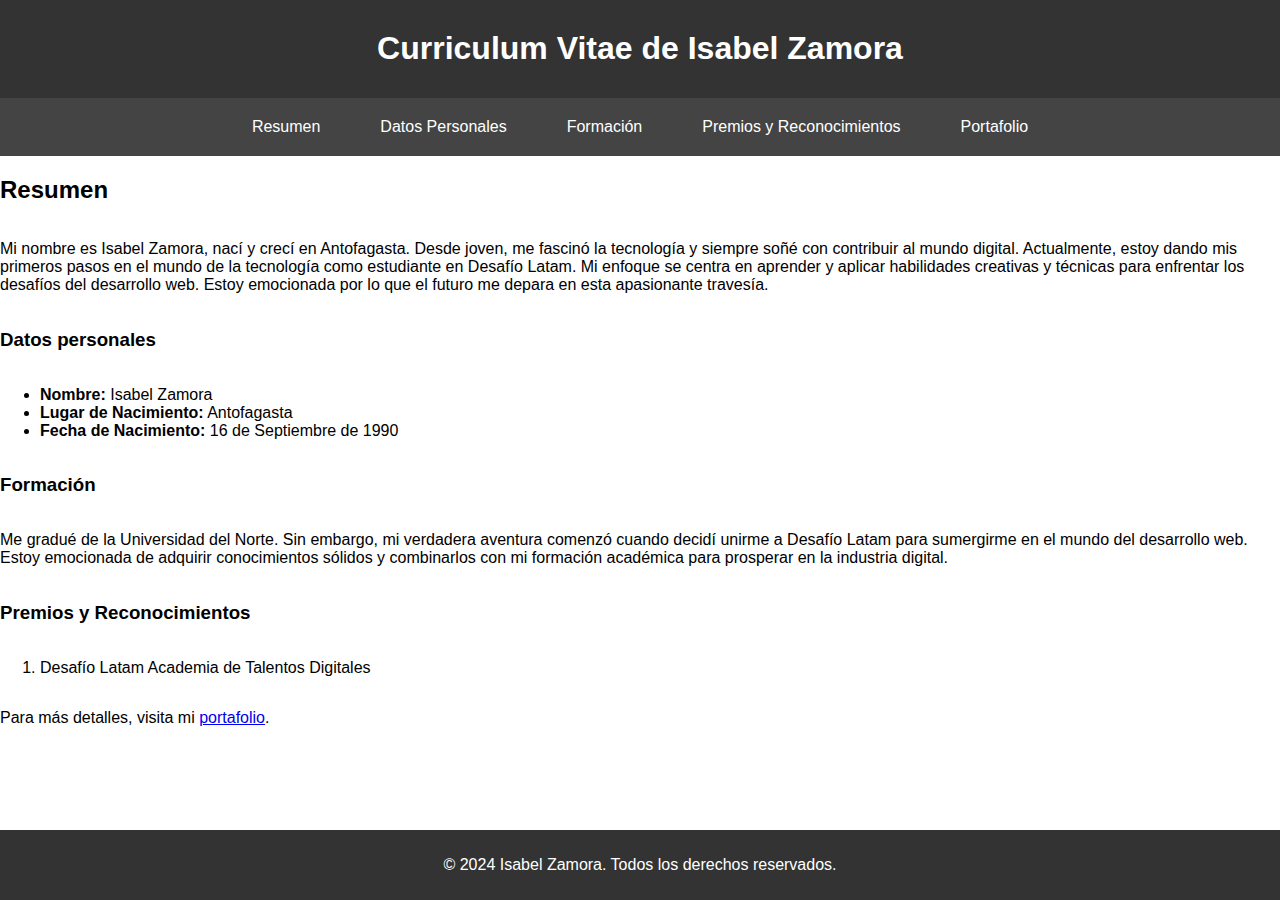
<file: index.html>
<!DOCTYPE html>
<html lang="es">
<head>
    <meta charset="UTF-8">
    <meta name="viewport" content="width=device-width, initial-scale=1.0">
    <link rel="stylesheet" href="assets\style.css">
    <title>Curriculum Vitae</title>
</head>
<body>

    <!-- Header -->
    <header>
        <h1>Curriculum Vitae de Isabel Zamora</h1>
    </header>

    <!-- Navbar -->
    <nav>
        <a href="#resumen">Resumen</a>
        <a href="#datos">Datos Personales</a>
        <a href="#formacion">Formación</a>
        <a href="#premios">Premios y Reconocimientos</a>
        <a href="portafolio.html">Portafolio</a>
    </nav>

    <!-- Resumen -->
    <h2 id="resumen">Resumen</h2>
    <p>Mi nombre es Isabel Zamora, nací y crecí en Antofagasta. Desde joven, me fascinó la tecnología y siempre soñé con contribuir al mundo digital. Actualmente, estoy dando mis primeros pasos en el mundo de la tecnología como estudiante en Desafío Latam. Mi enfoque se centra en aprender y aplicar habilidades creativas y técnicas para enfrentar los desafíos del desarrollo web. Estoy emocionada por lo que el futuro me depara en esta apasionante travesía.</p>

    <!-- Datos Personales -->
    <h3 id="datos">Datos personales</h3>
    <ul>
        <li><strong>Nombre:</strong> Isabel Zamora</li>
        <li><strong>Lugar de Nacimiento:</strong> Antofagasta</li>
        <li><strong>Fecha de Nacimiento:</strong> 16 de Septiembre de 1990</li>
    </ul>
    
    <!-- Formación -->
    <h3 id="formacion">Formación</h3>
    <p>Me gradué de la Universidad del Norte. Sin embargo, mi verdadera aventura comenzó cuando decidí unirme a Desafío Latam para sumergirme en el mundo del desarrollo web. Estoy emocionada de adquirir conocimientos sólidos y combinarlos con mi formación académica para prosperar en la industria digital.</p>
 
    <!-- Premios y Reconocimientos -->
    <h3 id="premios">Premios y Reconocimientos</h3>
    <ol>
        <li>Desafío Latam Academia de Talentos Digitales</li>
        
    </ol>

    <p>Para más detalles, visita mi <a href="portafolio.html">portafolio</a>.</p>

    <!-- Footer -->
    <footer>
        <p>&copy; 2024 Isabel Zamora. Todos los derechos reservados.</p>
    </footer>

</body>
</html>
</file>
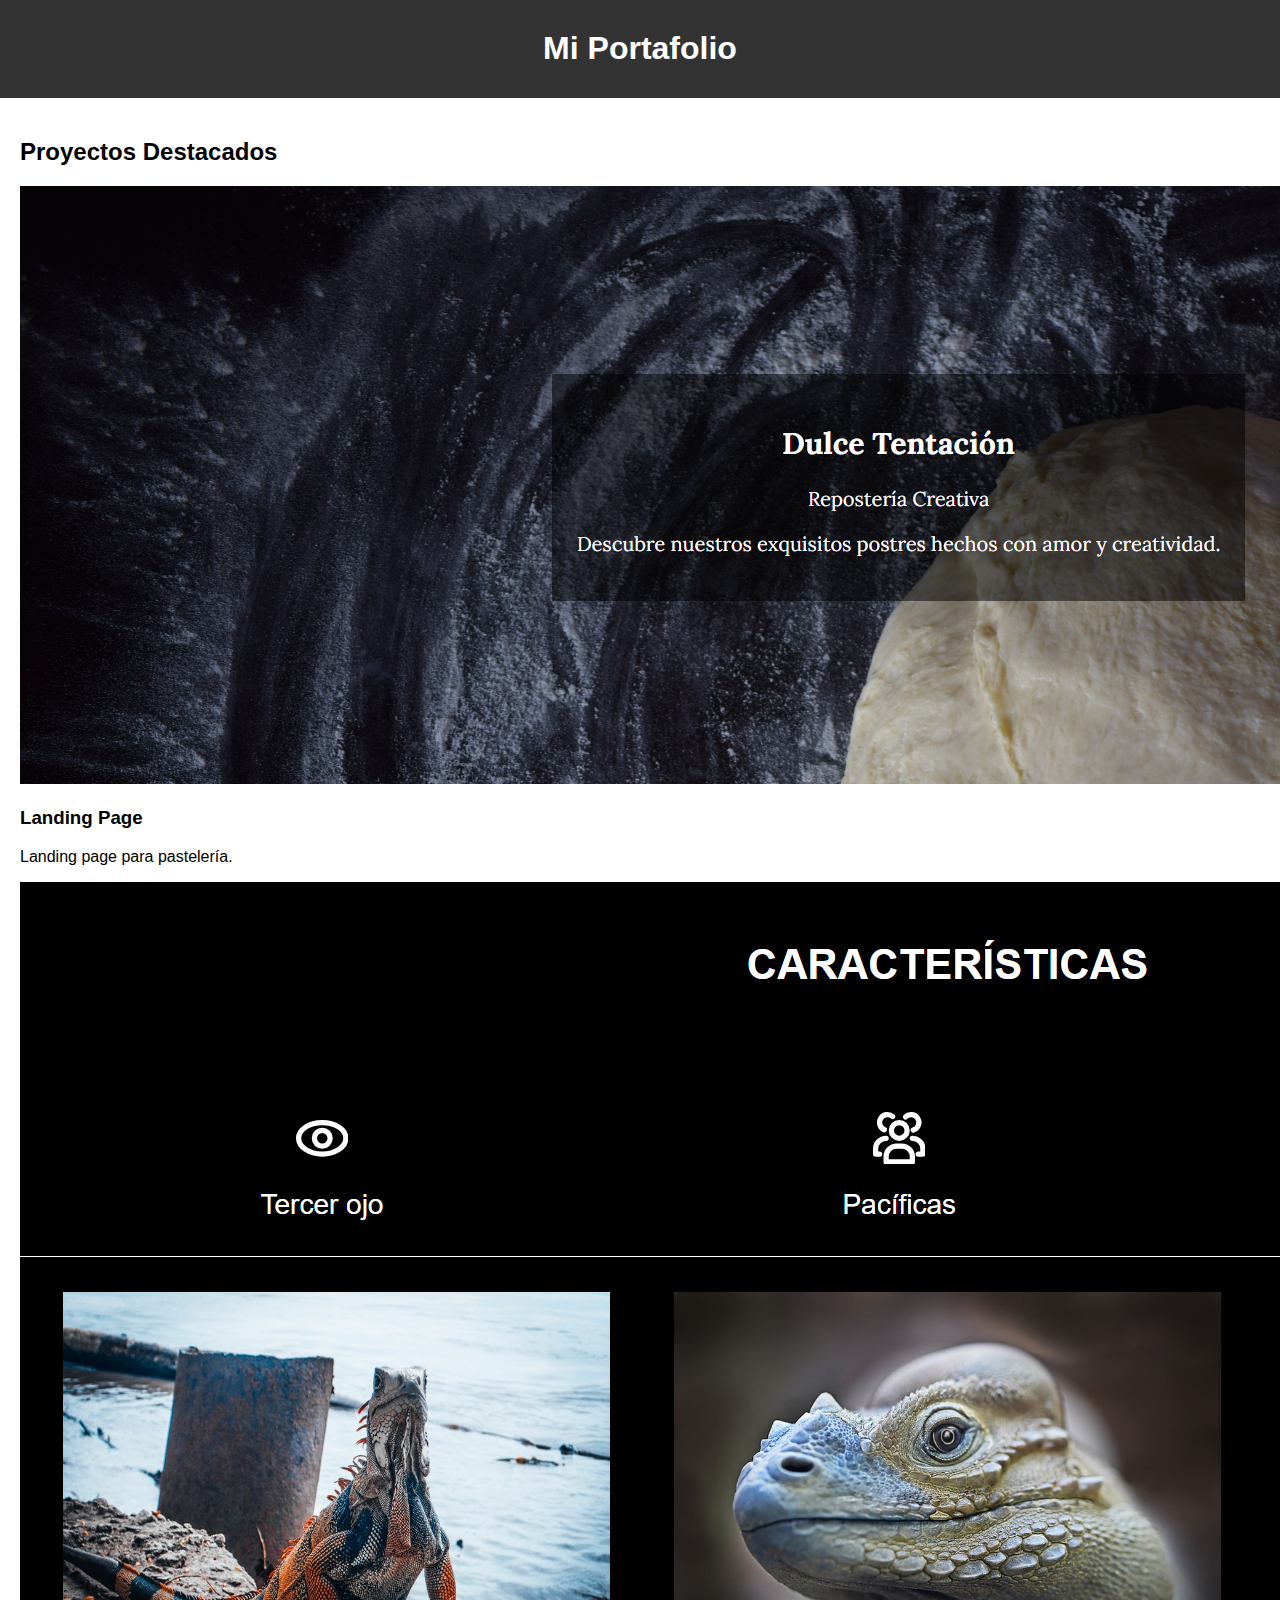
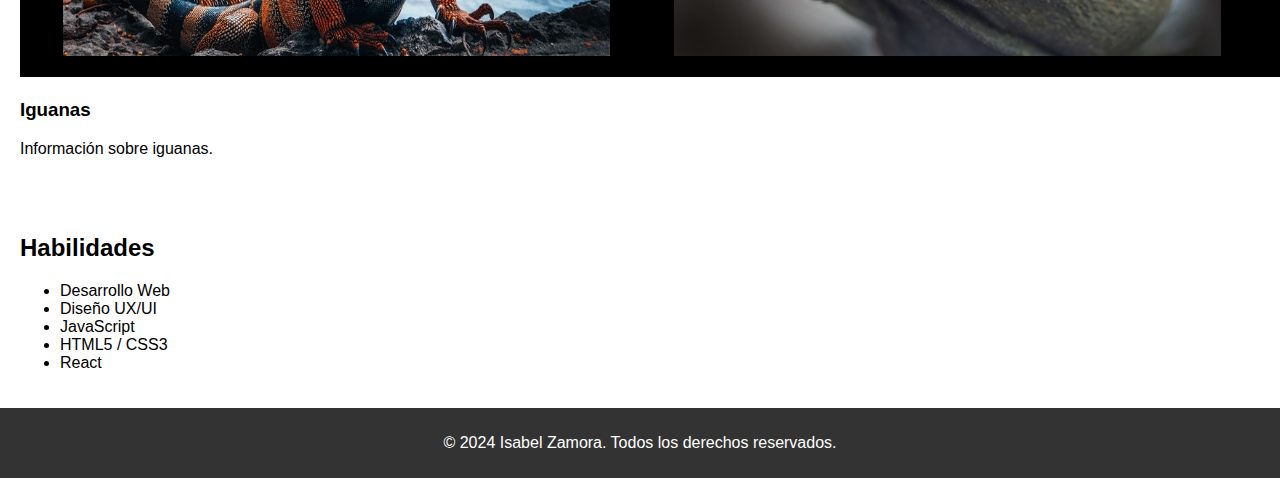
<file: portafolio.html>
<!DOCTYPE html>
<html lang="es">
<head>
    <meta charset="UTF-8">
    <meta name="viewport" content="width=device-width, initial-scale=1.0">
    <link rel="stylesheet" href="assets\style.css">
    <title>Mi Portafolio</title>
</head>
<body>

    <!-- Header -->
    <header>
        <h1>Mi Portafolio</h1>
    </header>

    <!-- Sección de Proyectos -->
    <section id="proyectos">
        <h2>Proyectos Destacados</h2>
        <div class="proyecto">
            <img src="assets\Proyecto 2.png" alt="Proyecto 1">
            <h3>Landing Page</h3>
            <p>Landing page para pastelería.</p>
        </div>
        <div class="proyecto">
            <img src="assets\Proyecto 1.png" alt="Proyecto 2">
            <h3>Iguanas</h3>
            <p>Información sobre iguanas.</p>
        </div>
        <!-- Puedes agregar más proyectos según sea necesario -->
    </section>

    <!-- Sección de Habilidades -->
    <section id="habilidades">
        <h2>Habilidades</h2>
        <ul>
            <li>Desarrollo Web</li>
            <li>Diseño UX/UI</li>
            <li>JavaScript</li>
            <li>HTML5 / CSS3</li>
            <li>React</li>
        </ul>
    </section>

    <!-- Footer -->
    <footer>
        <p>&copy; 2024 Isabel Zamora. Todos los derechos reservados.</p>
    </footer>

</body>
</html>
</file>
